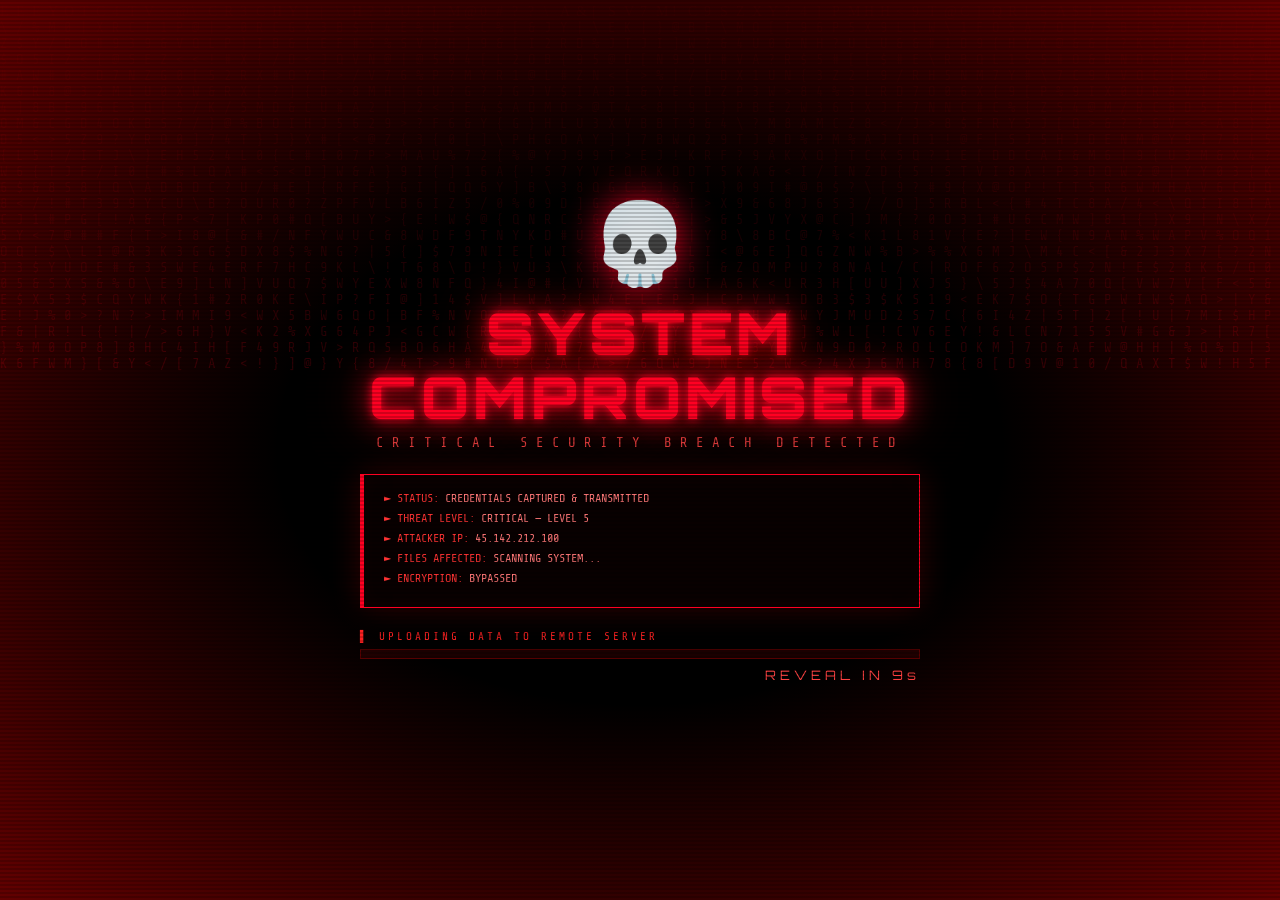
<file: hacked.html>
<!DOCTYPE html>
<html lang="en">
<head>
<meta charset="UTF-8">
<title>SYSTEM BREACH DETECTED</title>
<link href="https://fonts.googleapis.com/css2?family=Share+Tech+Mono&family=Orbitron:wght@900&display=swap" rel="stylesheet">
<style>
  *, *::before, *::after { box-sizing: border-box; margin: 0; padding: 0; }

  :root {
    --red: #ff0022;
    --dark-red: #8b0000;
    --green: #00ff41;
    --bg: #000;
  }

  body {
    background: var(--bg);
    color: var(--red);
    font-family: 'Share Tech Mono', monospace;
    height: 100vh;
    overflow: hidden;
    display: flex;
    flex-direction: column;
    align-items: center;
    justify-content: center;
    position: relative;
    cursor: none;
  }

  body::before {
    content: '';
    position: fixed; inset: 0;
    background: repeating-linear-gradient(0deg, transparent, transparent 2px, rgba(0,0,0,0.18) 2px, rgba(0,0,0,0.18) 4px);
    pointer-events: none;
    z-index: 100;
    animation: scanRoll 8s linear infinite;
  }

  @keyframes scanRoll {
    from { background-position: 0 0; }
    to   { background-position: 0 400px; }
  }

  body::after {
    content: '';
    position: fixed; inset: 0;
    background: radial-gradient(ellipse at center, transparent 40%, rgba(180,0,0,0.55) 100%);
    pointer-events: none;
    z-index: 99;
    animation: vignettePulse 1.2s ease-in-out infinite alternate;
  }

  @keyframes vignettePulse {
    from { opacity: 0.6; }
    to   { opacity: 1; }
  }

  #matrix {
    position: fixed; inset: 0;
    z-index: 0;
    opacity: 0.18;
  }

  .container {
    position: relative;
    z-index: 10;
    text-align: center;
    padding: 30px;
    max-width: 780px;
    width: 100%;
  }

  .skull {
    font-size: 80px;
    display: block;
    animation: skullShake 0.3s infinite;
    filter: drop-shadow(0 0 20px var(--red));
    margin-bottom: 10px;
  }

  @keyframes skullShake {
    0%   { transform: translate(0,0) rotate(0deg); }
    20%  { transform: translate(-3px,2px) rotate(-1deg); }
    40%  { transform: translate(3px,-2px) rotate(1deg); }
    60%  { transform: translate(-2px,3px) rotate(-0.5deg); }
    80%  { transform: translate(2px,-1px) rotate(0.5deg); }
    100% { transform: translate(0,0) rotate(0deg); }
  }

  .main-title {
    font-family: 'Orbitron', sans-serif;
    font-size: clamp(28px, 6vw, 58px);
    font-weight: 900;
    letter-spacing: 4px;
    color: var(--red);
    text-shadow: 0 0 10px var(--red), 0 0 30px var(--red), 0 0 60px var(--dark-red);
    animation: glitch 0.6s infinite;
    line-height: 1.1;
    margin-bottom: 6px;
  }

  @keyframes glitch {
    0%   { transform: none; text-shadow: 0 0 10px var(--red), 0 0 30px var(--red); }
    10%  { transform: translate(-3px,0); clip-path: polygon(0 20%,100% 20%,100% 40%,0 40%); text-shadow: 4px 0 #ff0022,-4px 0 #00ffff; }
    20%  { transform: translate(3px,0); clip-path: none; }
    30%  { transform: translate(-2px,1px); text-shadow: -4px 0 #ff0022,4px 0 #00ffff; }
    40%  { transform: none; clip-path: polygon(0 60%,100% 60%,100% 80%,0 80%); }
    50%  { transform: translate(1px,-1px); clip-path: none; }
    100% { transform: none; text-shadow: 0 0 10px var(--red), 0 0 30px var(--red); }
  }

  .sub-title {
    font-size: clamp(10px,2vw,14px);
    letter-spacing: 8px;
    color: #ff4444;
    text-transform: uppercase;
    margin-bottom: 24px;
    opacity: 0.85;
  }

  .info-panel {
    background: rgba(10,0,0,0.85);
    border: 1px solid var(--red);
    border-left: 4px solid var(--red);
    padding: 16px 20px;
    margin: 0 auto 22px;
    text-align: left;
    max-width: 560px;
    box-shadow: 0 0 30px rgba(255,0,0,0.2), inset 0 0 20px rgba(255,0,0,0.04);
  }

  .info-panel .line {
    font-size: 12px;
    color: #ff3333;
    margin-bottom: 6px;
    animation: textFlicker 3s infinite;
  }

  .info-panel .line span { color: #ff7777; }

  @keyframes textFlicker {
    0%,95%,100% { opacity: 1; }
    96% { opacity: 0.4; }
    97% { opacity: 1; }
    98% { opacity: 0.2; }
    99% { opacity: 1; }
  }

  .progress-wrap {
    max-width: 560px;
    margin: 0 auto 8px;
    text-align: left;
  }

  .progress-label {
    font-size: 11px;
    color: #ff2222;
    letter-spacing: 3px;
    margin-bottom: 6px;
  }

  .progress-bar-bg {
    background: #1a0000;
    border: 1px solid #550000;
    height: 10px;
    width: 100%;
    overflow: hidden;
  }

  .progress-bar-fill {
    background: linear-gradient(90deg, #8b0000, var(--red), #ff6666);
    height: 100%;
    width: 100%;
    animation: drainBar 10s linear forwards;
    box-shadow: 0 0 10px var(--red);
  }

  @keyframes drainBar {
    from { width: 100%; }
    to   { width: 0%; }
  }

  .countdown {
    font-family: 'Orbitron', sans-serif;
    font-size: 13px;
    color: #ff4444;
    letter-spacing: 4px;
    margin-bottom: 20px;
    max-width: 560px;
    margin-left: auto;
    margin-right: auto;
    text-align: right;
  }

  /* ── Simulation Reveal ── */
  #sim-overlay {
    position: fixed; inset: 0;
    z-index: 200;
    display: flex;
    align-items: center;
    justify-content: center;
    opacity: 0;
    pointer-events: none;
    transition: opacity 1.2s ease;
    background: rgba(0,0,0,0.0);
  }

  #sim-overlay.show {
    opacity: 1;
    pointer-events: all;
    background: rgba(0,0,0,0.92);
  }

  .sim-box {
    background: #001a00;
    border: 2px solid var(--green);
    box-shadow: 0 0 60px rgba(0,255,65,0.3), inset 0 0 40px rgba(0,255,65,0.05);
    padding: 44px 48px;
    max-width: 580px;
    width: 90%;
    text-align: center;
    font-family: 'Share Tech Mono', monospace;
    transform: scale(0.85);
    transition: transform 1.2s ease;
  }

  #sim-overlay.show .sim-box { transform: scale(1); }

  .sim-check {
    font-size: 64px;
    display: block;
    margin-bottom: 12px;
    animation: popIn 0.5s ease 1.3s both;
  }

  @keyframes popIn {
    from { transform: scale(0); opacity: 0; }
    to   { transform: scale(1); opacity: 1; }
  }

  .sim-title {
    font-family: 'Orbitron', sans-serif;
    font-size: clamp(18px,4vw,28px);
    color: var(--green);
    font-weight: 900;
    letter-spacing: 3px;
    text-shadow: 0 0 20px var(--green);
    margin-bottom: 16px;
  }

  .sim-body {
    color: #88ff99;
    font-size: 14px;
    line-height: 1.8;
    margin-bottom: 24px;
  }

  .sim-body strong { color: #ccffcc; }

  .sim-tips {
    background: rgba(0,255,65,0.06);
    border: 1px solid rgba(0,255,65,0.25);
    padding: 14px 18px;
    text-align: left;
    font-size: 12px;
    color: #66cc77;
    line-height: 1.9;
    margin-bottom: 24px;
  }

  .sim-tips .tip-head {
    color: var(--green);
    letter-spacing: 3px;
    font-size: 11px;
    margin-bottom: 8px;
  }

  .sim-footer {
    font-size: 11px;
    color: #448855;
    letter-spacing: 2px;
    border-top: 1px solid rgba(0,255,65,0.15);
    padding-top: 14px;
  }
</style>
</head>
<body>

<canvas id="matrix"></canvas>

<div class="container" id="hack-screen">
  <span class="skull">💀</span>
  <div class="main-title">SYSTEM COMPROMISED</div>
  <div class="sub-title">Critical Security Breach Detected</div>

  <div class="info-panel">
    <div class="line">► STATUS: <span>CREDENTIALS CAPTURED &amp; TRANSMITTED</span></div>
    <div class="line">► THREAT LEVEL: <span>CRITICAL — LEVEL 5</span></div>
    <div class="line">► ATTACKER IP: <span id="fake-ip">Resolving...</span></div>
    <div class="line">► FILES AFFECTED: <span>SCANNING SYSTEM...</span></div>
    <div class="line">► ENCRYPTION: <span>BYPASSED</span></div>
  </div>

  <div class="progress-wrap">
    <div class="progress-label">▌ UPLOADING DATA TO REMOTE SERVER</div>
    <div class="progress-bar-bg">
      <div class="progress-bar-fill"></div>
    </div>
  </div>
  <div class="countdown" id="countdown-label">REVEAL IN 10s</div>
</div>

<div id="sim-overlay">
  <div class="sim-box">
    <span class="sim-check">✅</span>
    <div class="sim-title">PHISHING SIMULATION</div>
    <div class="sim-body">
      <strong>You were not actually hacked.</strong><br>
      This was a controlled security awareness exercise authorized by your organization.<br><br>
      Your credentials were <strong>not stored, transmitted, or misused</strong> in any way.
    </div>
    <div class="sim-tips">
      <div class="tip-head">▌ WHAT TO WATCH FOR NEXT TIME</div>
      ✦ Verify the sender's email domain carefully<br>
      ✦ Check the URL before entering any credentials<br>
      ✦ Urgent or threatening language is a red flag<br>
      ✦ When in doubt — contact IT Security directly
    </div>
    <div class="sim-footer">SECURITY AWARENESS PROGRAM — AUTHORIZED EXERCISE</div>
  </div>
</div>

<script>
  // Matrix rain
  const canvas = document.getElementById('matrix');
  const ctx = canvas.getContext('2d');
  canvas.width = window.innerWidth;
  canvas.height = window.innerHeight;
  const cols = Math.floor(canvas.width / 16);
  const drops = Array(cols).fill(1);
  const chars = 'ABCDEFGHIJKLMNOPQRSTUVWXYZ0123456789@#$%&!?<>/\\|{}[]';

  function drawMatrix() {
    ctx.fillStyle = 'rgba(0,0,0,0.07)';
    ctx.fillRect(0, 0, canvas.width, canvas.height);
    ctx.fillStyle = '#ff0022';
    ctx.font = '14px Share Tech Mono';
    drops.forEach((y, i) => {
      const char = chars[Math.floor(Math.random() * chars.length)];
      ctx.fillText(char, i * 16, y * 16);
      if (y * 16 > canvas.height && Math.random() > 0.975) drops[i] = 0;
      drops[i]++;
    });
  }
  setInterval(drawMatrix, 50);

  // Fake attacker IP
  const fakeIPs = ['185.220.101.47','194.165.16.89','45.142.212.100','91.108.56.130','103.78.12.54'];
  document.getElementById('fake-ip').textContent = fakeIPs[Math.floor(Math.random() * fakeIPs.length)];

  // Countdown + reveal
  let seconds = 10;
  const label = document.getElementById('countdown-label');
  const timer = setInterval(() => {
    seconds--;
    label.textContent = seconds > 0 ? `REVEAL IN ${seconds}s` : 'REVEALING...';
    if (seconds <= 0) {
      clearInterval(timer);
      document.getElementById('sim-overlay').classList.add('show');
    }
  }, 1000);
</script>
</body>
</html>
</file>
